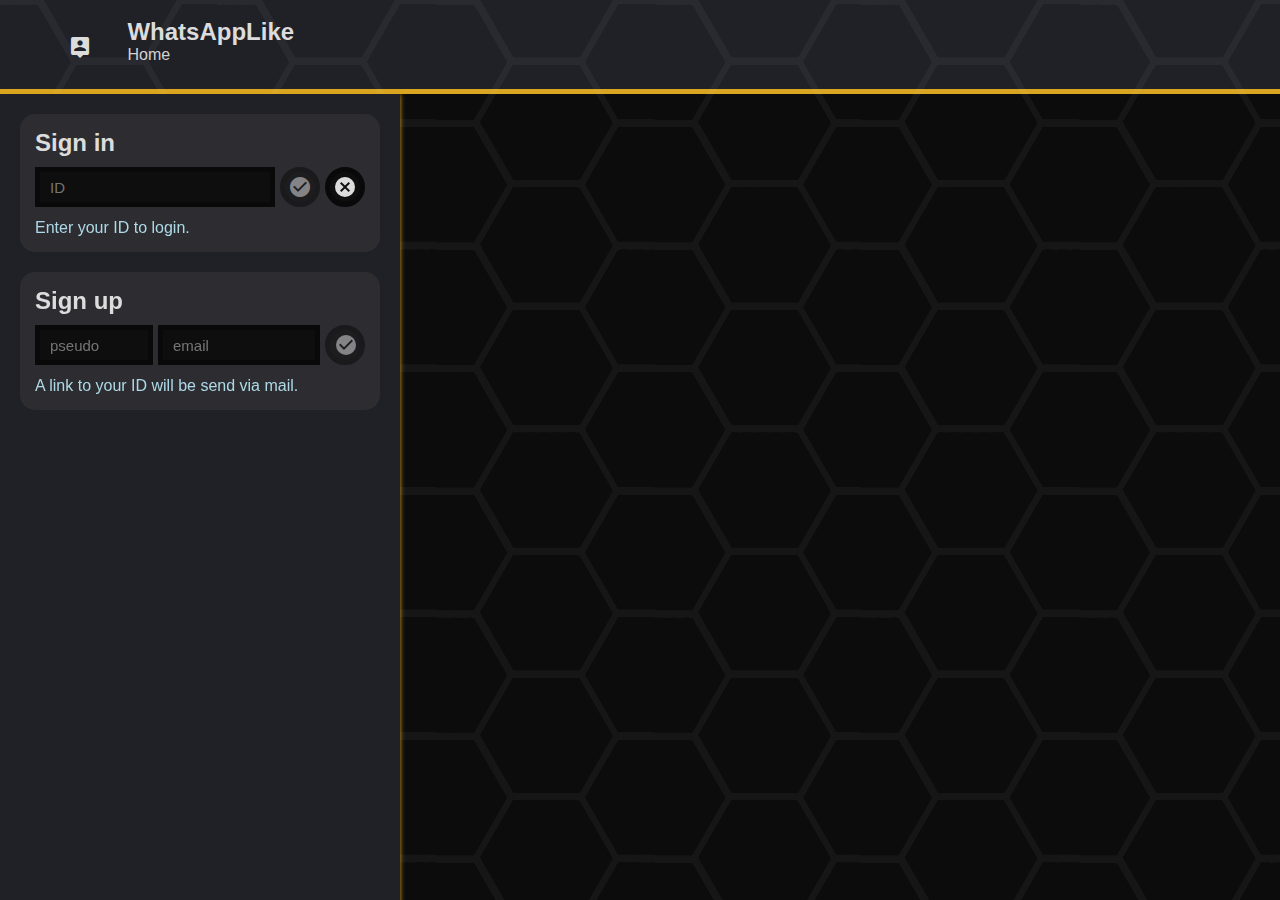
<file: WAL/index.html>
<!DOCTYPE html>
<html lang="en">

<head>
	<!-- Automatically generated using emmet abbreviation -->
	<meta charset="UTF-8">
	<meta http-equiv="X-UA-Compatible" content="IE=edge">
	<meta name="viewport" content="width=device-width, initial-scale=1.0"> <!-- Control layout on mobile browsers -->

	<meta name="shortcut icon" type="image/png" href="./chat.png"> <!-- la petite image dans l'onglet -->
	<meta name="theme-color" content="#808080"> <!-- Only works on Chrome* and Samsung internet -->
	<meta name="color-scheme" content="dark"> <!-- Dark mode -->
	<link href="https://fonts.googleapis.com/icon?family=Material+Icons" rel="stylesheet">

	<link rel="stylesheet" href="css/main.css">
	<link rel="stylesheet" href="css/header.css">
	<link rel="stylesheet" href="css/menu.css">
	<link rel="stylesheet" href="css/inscription.css">
	<link rel="stylesheet" href="css/animations.css">
	<link rel="stylesheet" href="css/conversations.css">

	<!-- Controls website's behavior -->
	<link rel="manifest" href="manifest.json">

	<title>WAL | WhatsAppLike</title>
</head>

<body>
	<section>
		<div class="background"></div>

		<header>
			<div id="icones">
				<i id="return" title="Retour" onclick="returnButton(event)" class="material-icons btn">arrow_back</i>
				<i id="account" class="material-icons">person_pin</i>
			</div>

			<div id="titres">
				<h2 id="titre">WhatsAppLike</h2>
				<p id="sous_titre">Home</p>
			</div>

			<div id="right_corner">
				<i title="Partager ses infos" id="qrCodePerso" onclick=";" class="material-icons btn">share</i>
			</div>
		</header>

		<main>
			<!-- je renommerai 2 3 trucs plus tard -->
			<div id="menu">
				<form id="SignIn" onsubmit="return false" hidden>
					<h2> Sign in </h2>
					<div id="id-field">
						<input id="ID" type="text" placeholder="ID">
						<i id="connexion" class="material-icons deactivated">check_circle</i>
						<i id="annulation" class="material-icons">cancel</i>
						<i id="QRconnect" onclick="" class="material-icons" hidden>camera_enhance</i>
						<i id="deconnexion" class="material-icons" hidden>exit_to_app</i>
					</div>
					<p id="id-resp"></p>
				</form>

				<form id="SignUp" onsubmit="return false" hidden>
					<h2>Sign up</h2>
					<div id="mail-field">
						<input id="pseudo" type="text" placeholder="pseudo" />
						<input id="email" type="text" placeholder="email" />
						<i class="material-icons deactivated">check_circle</i>
					</div>
					<p id="signInfo"></p>
				</form>

				<p id="infosCts" class="infos" hidden>Loading contacts...</p>

				<div id="searchbar" hidden>
					<i onclick="ajoutContact(event)" class="material-icons"></i>
					<input type="text" placeholder="search or add a contact" oninput="afficherContacts()"
						onclick="if (!document.querySelector('div#menu').hidden) retract(true)">
				</div>

				<br />

				<p class="infos" id="rechercher_contact" hidden>Enter a valid mail address to add a contact. </p>
				<p class="infos" id="ajouter_contact" hidden>Click on <i
						style="color: inherit; transform: translateY(4px); font-size: 18px"
						class="material-icons">person_add</i> to add the contact. </p>
				<p class="infos" id="ajout_en_cours" hidden>Adding contact...</p>

				<div id="liste-Contacts"></div>

				<!-- Permet d'ajouter facilement des contacts -->
				<template class="contact">
					<div class="contact">
						<i class="material-icons vignette">account_box</i>
						<div class="infos">
							<span class="pseudo">Lenomde lapersonne</span>
							<br />
							<!-- Cette zone sera remplacée par le message précédent...peut-être -->
							<!-- Affiche l'id de la relation s'il n'y a pas de message-->
							<span class="ID">420</span>
						</div>
						<!-- Nombre de messages non lus -->
						<span class="nbmsg">0</span>
						<i class="material-icons suppr">phonelink_erase</i>
					</div>
				</template>

				<div id="discussions"></div>
			</div>
		</main>
	</section>
	<script src="./cookies.js"></script>
	<script src="./main.js"></script>
</body>


</html>
</file>
<file: WAL/css/main.css>
/* Generated using scss */
/* note: ne pas utiliser de pourcentage pour les border-radius, pas bon */
* {
  margin: 0px;
  padding: 0px;
  box-sizing: border-box;
  color: gainsboro;
  font-family: Arial, Helvetica, sans-serif;
  user-select: none;
  outline: none;
}

body, html {
  position: relative;
  overflow: hidden;
  background-color: #0c0c0c;
  width: 100%;
  height: 100%;
}

input[deactivated],
i.deactivated {
  opacity: 0.5;
}

/* Code snippet from https://css-tricks.com/snippets/css/change-autocomplete-styles-webkit-browsers/
Modified by me */
input:-webkit-autofill,
input:-webkit-autofill:hover,
input:-webkit-autofill:focus,
textarea:-webkit-autofill,
textarea:-webkit-autofill:hover,
textarea:-webkit-autofill:focus,
select:-webkit-autofill,
select:-webkit-autofill:hover,
select:-webkit-autofill:focus {
  border: 5px solid transparent;
  -webkit-text-fill-color: #ffe4c4;
  box-shadow: 0 0 0px 1000px #000333 inset;
  -webkit-box-shadow: 0 0 0px 1000px #000333 inset;
}

div.background {
  /* si vous loucher un peu on peut avoir un effet 3D */
  background-image: url(/assets/bg-pattern.png);
  background-repeat: repeat;
  position: absolute;
  width: 100%;
  height: 100%;
  opacity: 0.05;
}

main {
  position: fixed;
  display: flex;
  left: 0px;
  right: 0px;
  /*padding-top: 65px;*/
  height: 100%;
}
</file>
<file: WAL/css/header.css>
/* Generated using scss */
section.retract-forms div#icones {
  margin-left: -2px;
}

header {
  display: flex;
  /*position: absolute;*/
  top: 0px;
  width: 100%;
  background-color: #202127;
  border-bottom: 5px solid goldenrod;
}

header.plus i.btn {
  opacity: 0.5;
}

header.plus i.btn:hover {
  opacity: 1;
}

div#icones {
  margin-left: -40px;
  margin-right: -15px;
  transition: margin-left 0.5s;
}

div#icones i {
  margin: 35px 30px 30px 35px;
}

i.btn {
  opacity: 0;
  transition: opacity 0.5s;
}

i#account {
  transform: translateX(-20px);
}

h2#titre {
  margin-top: 17.5px;
}

p#sous_titre {
  color: lightgray;
}

div#right_corner {
  margin-left: auto;
  margin-top: 10px;
}

i#qrCodePerso {
  margin: 15px 15px 15px 15px;
  font-size: 35px;
  transition: opacity 0.5s;
}
</file>
<file: WAL/css/menu.css>
@charset "UTF-8";
/* Generated using scss */
div#menu {
  display: block;
  flex: none;
  float: left;
  height: 100%;
  width: 35%;
  min-width: 300px;
  background-color: #202127;
  box-shadow: 0px 0px 5px 0px goldenrod;
  transition: width 0.5s, margin 0.5, max-width 0.5s;
  z-index: 5;
}

hr {
  background-color: #353cb4;
  border: none;
  margin: 0px 7.5px;
  height: 1px;
  animation: appear 500ms;
}

div#searchbar:not([hidden]) {
  display: flex;
  background-color: #2a2b41;
  margin: 0px 10px;
  border: 10px solid transparent;
  border-radius: 25px;
  margin: 0px 10px;
}

div#searchbar i {
  margin: 5px;
  opacity: 0.5;
}

div#searchbar i.email {
  transition: opacity 0.3s;
}

div#searchbar i.email:hover {
  opacity: 1;
}

div#searchbar input {
  flex: 1;
  background-color: #2a2b41;
  margin-left: 5px;
  font-size: 20px;
  min-width: 10px;
  border: none;
  /* ne sera peut-être pas nécessaire */
  border-radius: 5px;
}

p.infos {
  padding: 0px 35px;
  margin-bottom: 15px;
  width: 100%;
  text-align: center;
  color: aliceblue;
  animation: appear 500ms;
}

div#liste-Contacts {
  overflow-x: hidden;
  overflow-y: auto;
  /* see MDN Reference */
  min-height: calc(100% - 80px);
}

div.contact {
  display: flex;
  width: 100%;
  padding-right: 25px;
  transition: background-color 0.25s;
  animation: appear-left 500ms;
}

div.contact i.vignette {
  margin: 20px;
  font-size: 35px;
}

div.contact div.infos {
  flex: 1;
  margin-top: 20px;
}

div.contact span.id {
  opacity: 0.65;
  font-size: small;
  white-space: nowrap;
}

div.contact span.pseudo {
  font-size: large;
}

div.contact span.nbmsg {
  opacity: 0;
  background-color: blue;
  color: white;
  border-radius: 12px;
  margin: 25px 0px;
  width: 25px;
  height: 25px;
  padding-top: 2.5px;
  margin-right: 5px;
  text-align: center;
  font-size: 15px;
  transition: opacity 0.5s;
}

div.contact i.suppr {
  opacity: 0.5;
  margin: 25px 0px;
  font-size: 25px;
  transition: color 0.35s, opacity 0.35s;
}

div.contact i.suppr:hover {
  opacity: 1;
  color: red;
}

div.contact i.vignette {
  color: #2f00ff;
}

div.contact:hover {
  background-color: #383838;
}

div.contact.chosen {
  background-color: #4e4e52;
}

div.contact.palu i.vignette {
  opacity: 1;
}

div.contact.palu span.pseudo,
div.contact.palu span.id {
  font-weight: bolder;
}

div.contact.palu span.id {
  color: #10c4d1;
  text-overflow: ellipsis;
}

div.contact.palu span.nbmsg {
  opacity: 1;
}

/* PC */
@media only screen and (min-width: 1000px) {
  div#menu {
    max-width: 400px;
  }
}

/* mobile */
@media only screen and (max-width: 600px) {
  div#menu {
    width: 100%;
  }
  div#menu[hidden] {
    margin-left: -100%;
    width: 100%;
  }
}
</file>
<file: WAL/css/inscription.css>
/* Generated using scss */
section.retract-forms form#SignIn {
  margin-top: -140px;
}

form {
  margin: 20px;
  background-color: #2d2d31;
  border: 15px solid #2d2d31;
  border-radius: 15px;
  animation: appear-top 0.5s;
  transition: margin 0.5s;
}

form h2 {
  margin-bottom: 10px;
}

form p {
  color: lightblue;
}

form i, form input {
  background-color: #0e0e0f;
  border: 5px solid #09090a;
  height: 40px;
  font-size: 40px;
}

form i {
  margin-left: 5px;
  width: 40px;
  border-radius: 20px;
  font-size: 25px;
}

form i[hidden] {
  display: none;
}

form input {
  min-width: 10px;
  padding: 0px 10px;
  font-size: 15px;
}

form input#ID {
  flex: 1;
}

form input#pseudo {
  flex: 1;
  margin-right: 5px;
}

form input#email {
  flex: 1.5;
}

div#id-field {
  display: flex;
  margin: 10px 0px 12px 0px;
}

div#id-field i {
  padding: 3px 0px 0px 3px;
}

div#mail-field {
  display: flex;
  margin: 10px 0px 12px 0px;
}

div#mail-field i {
  padding: 3px 0px 0px 4px;
}
</file>
<file: WAL/css/animations.css>
/* Generated using scss */
@keyframes appear {
  from {
    opacity: 0;
  }
  to {
    opacity: 1;
  }
}

@keyframes appear-left {
  from {
    opacity: 0;
    transform: translateX(-50px);
  }
  to {
    opacity: 1;
    transform: translateX(0px);
  }
}

@keyframes appear-top {
  from {
    opacity: 0;
    transform: translateY(-50px);
  }
  to {
    opacity: 1;
    transform: translateY(0px);
  }
}

@keyframes appear-rescale {
  from {
    transform: translate(-50px, -50px) scale(0.9);
  }
  to {
    transform: translate(-50%, -50%);
  }
}

@keyframes message-sent {
  from {
    transform: translateX(calc(100% + 20px));
  }
  to {
    transform: none;
  }
}

@keyframes message-received {
  from {
    transform: translateX(calc(-100% - 20px));
  }
  to {
    transform: none;
  }
}
</file>
<file: WAL/css/conversations.css>
/* Generated using scss */
div#discussions {
  display: flex;
  flex: 1;
  flex-direction: column;
  justify-content: flex-end;
  height: 100%;
}

div.message {
  display: flex;
  /*top->left/right->bottom*/
  padding: 20px 20px 0px;
}

div.message p {
  display: block;
  padding: 10px;
  border: 1px solid goldenrod;
  border-radius: 10px;
}

div.message p:empty {
  width: 100%;
}

div.message.sent {
  justify-content: flex-end;
}

div.message.sent p {
  background-color: gray;
  animation: message-sent 500ms;
}

div.message.sent p.awaitSend {
  background-color: #c5e4ffc5;
  color: darksalmon;
}

i.sendButton {
  align-self: flex-end;
  background-color: #606c778f;
  padding: 5px;
  margin-left: 10px;
  border-radius: 20px;
  font-size: medium;
  transition: all 350ms;
}

i.awaitSend.done {
  margin-left: 30px;
  margin-right: -50px;
}
</file>
